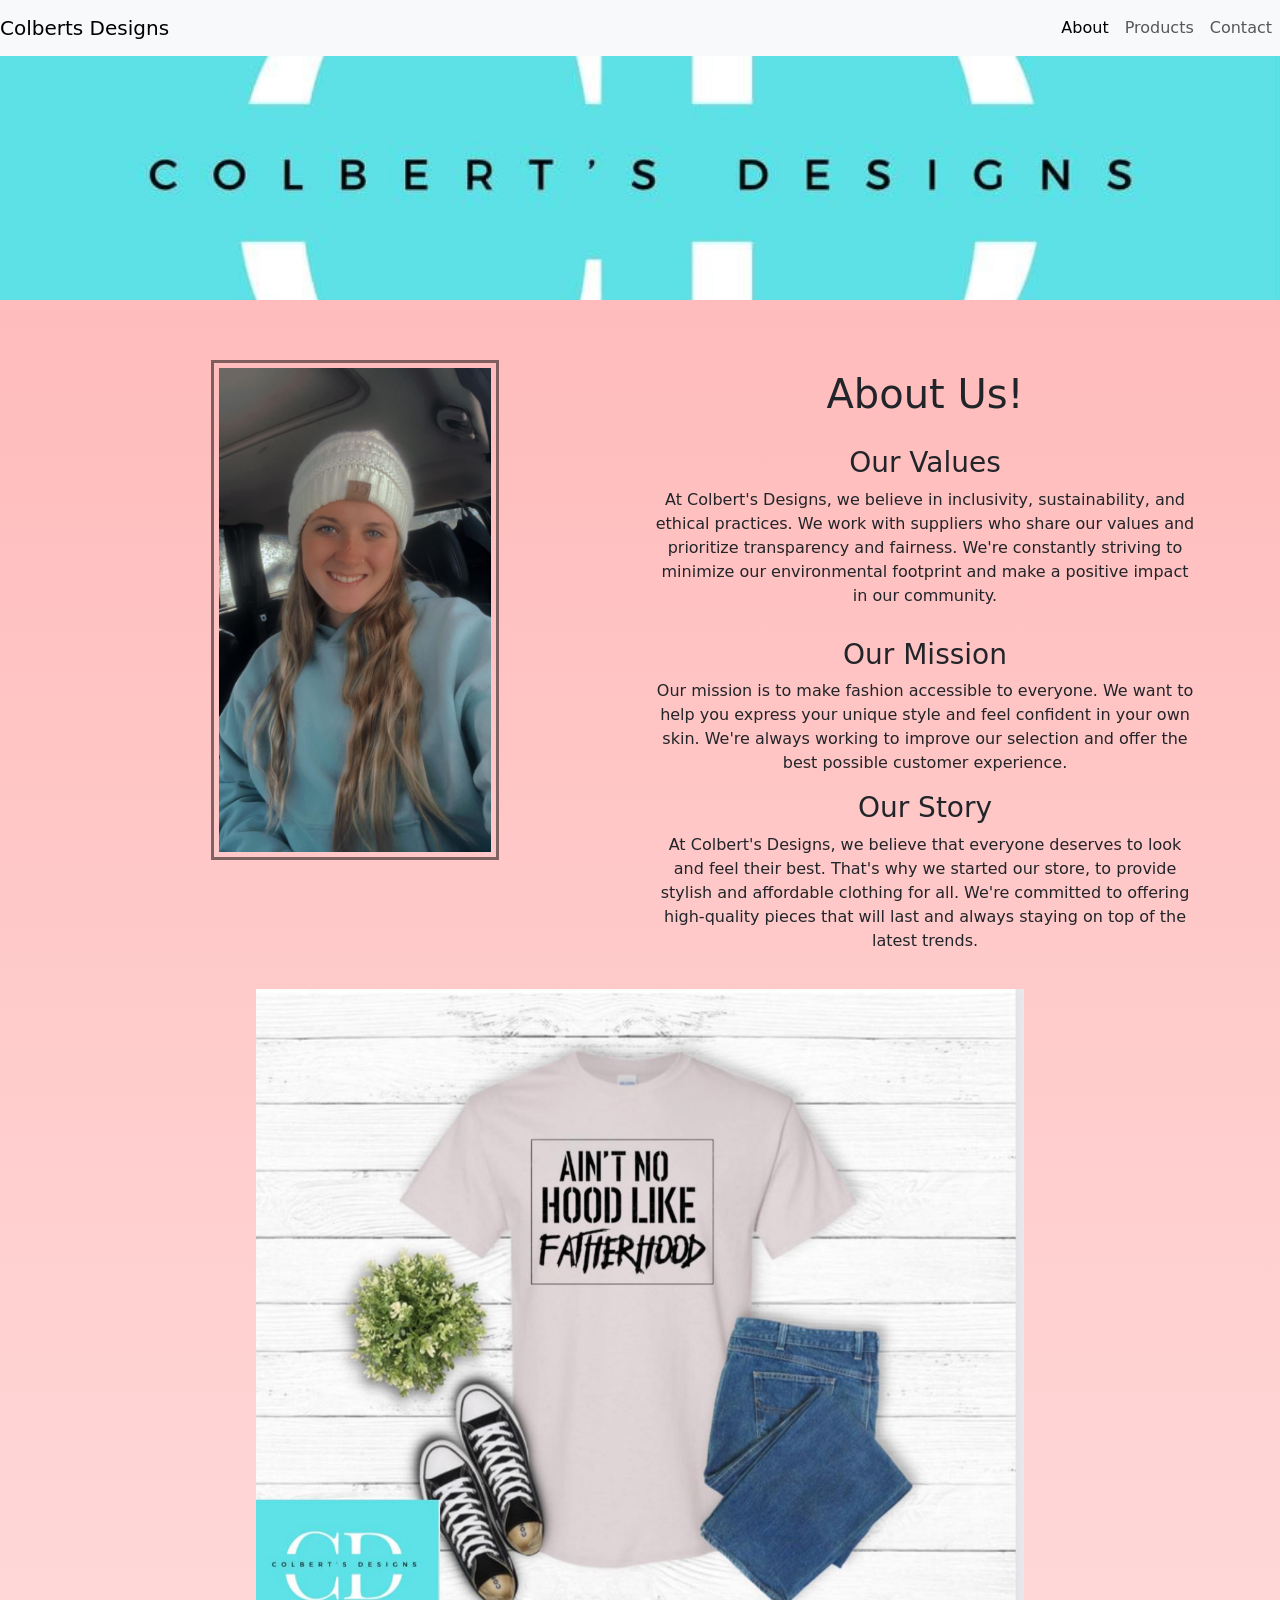
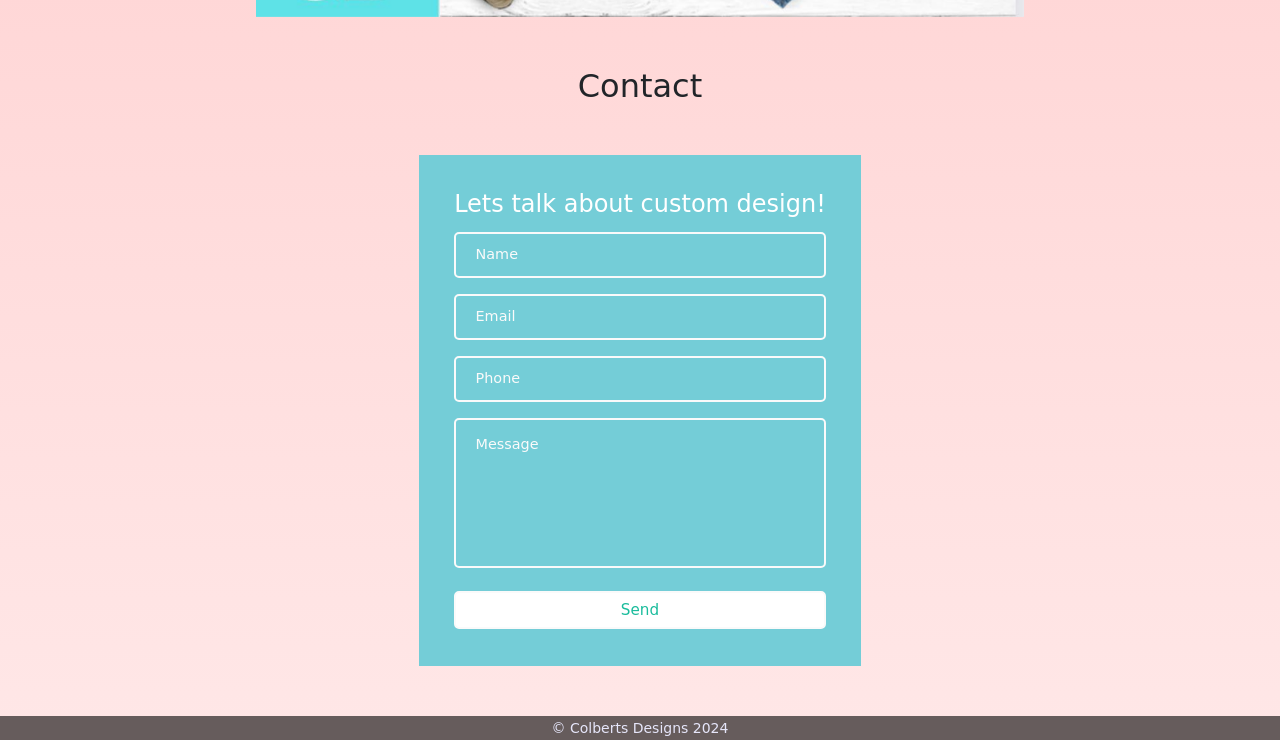
<file: index.html>
<!DOCTYPE html>
<html>
  <head>
    <meta charset="utf-8">
    <meta name="viewport" content="width=device-width">  
    <meta name="Business" content="Colberts Designs">
    <meta name="author" content="Kiera Harris">
    <title>Colberts Designs</title>  
    <link href="https://cdn.jsdelivr.net/npm/bootstrap@5.3.2/dist/css/bootstrap.min.css" rel="stylesheet" integrity="sha384-T3c6CoIi6uLrA9TneNEoa7RxnatzjcDSCmG1MXxSR1GAsXEV/Dwwykc2MPK8M2HN" crossorigin="anonymous">
    <link rel="stylesheet" href="https://cdn.jsdelivr.net/npm/bootstrap-icons@1.11.3/font/bootstrap-icons.min.css">
    <link rel="stylesheet" href="https://cdn.jsdelivr.net/npm/bootstrap-icons@1.11.3/font/bootstrap-icons.min.css">
    <link href="style.css" rel="stylesheet" type="text/css" />
  </head>

  <body>

    <!--Nav-->
    <nav class="navbar navbar-expand-lg bg-body-tertiary fixed-top">
        <a class="navbar-brand text-center" href="#">Colberts Designs</a>
        <button class="navbar-toggler" type="button" data-bs-toggle="collapse" data-bs-target="#navbarNav" aria-controls="navbarNav" aria-expanded="false" aria-label="Toggle navigation">
          <span class="navbar-toggler-icon"></span>
        </button>
        <div class="collapse navbar-collapse" id="navbarNav">
          <ul class="navbar-nav">
            <li class="nav-item">
              <a class="nav-link active" aria-current="page" href="#about-section">About</a>
            </li>
            <li class="nav-item">
              <a class="nav-link" href="#collection-section">Products</a>
            </li>
            <li class="nav-item">
              <a class="nav-link" href="#contact-section">Contact</a>
            </li>
          </ul>
        </div>
      </div>
    </nav>
    <!-- Hero section -->
  	<section id="hero-section" class="hero-image text-center">
      <div class="hero-image-container">
        <div class="overlay">
        </div>
      </div>
        </section>
    
  	<!-- Mission/Meet-me section -->
    <section id="about-section" class="text-center">
      <div class="container">
              <div class="row">
                  <div class="col-md-6">
                      <img src="Img/kailee.jpg" class="img-fluid" alt="Kailee Colbert">
                  </div>
                  <div class="col-md-6">
                    <h1 class="about">About Us!</h1>

                          <h3 class="values">Our Values</h3>
                          <p>At Colbert's Designs, we believe in inclusivity, sustainability, and ethical practices. We work with suppliers who share our values and prioritize transparency and fairness. We're constantly striving to minimize our environmental footprint and make a positive impact in our community.</p>


                          <h3 class="mission">Our Mission</h3>
                          <p>Our mission is to make fashion accessible to everyone. We want to help you express your unique style and feel confident in your own skin. We're always working to improve our selection and offer the best possible customer experience.</p>

                          <h3 class="story">Our Story</h3>
                          <p>At Colbert's Designs, we believe that everyone deserves to look and feel their best. That's why we started our store, to provide stylish and affordable clothing for all. We're committed to offering high-quality pieces that will last and always staying on top of the latest trends.</p>
                  </div>
              </div>
          </div>
      </section>

  
    <!-- section -->
    <section id="collection-section" class="text-center">
      <div id="carouselExampleAutoplaying" class="carousel slide" data-bs-ride="carousel">
        <div class="carousel-inner">
          <div class="carousel-item active">
            <img src="Img/fatherhood.jpg" class="d-block w-100" alt="...">
          </div>
          <div class="carousel-item">
            <img src="Img/god.jpg" class="d-block w-100" alt="...">
          </div>
          <div class="carousel-item">
            <img src="Img/GMA.jpg" class="d-block w-100" alt="...">
          </div>
          <div class="carousel-item">
            <img src="Img/grinch.jpg" class="d-block w-100" alt="...">
          </div>
        </div>
        <button class="carousel-control-prev" type="button" data-bs-target="#carouselExampleAutoplaying" data-bs-slide="prev">
          <span class="carousel-control-prev-icon" aria-hidden="true"></span>
          <span class="visually-hidden">Previous</span>
        </button>
        <button class="carousel-control-next" type="button" data-bs-target="#carouselExampleAutoplaying" data-bs-slide="next">
          <span class="carousel-control-next-icon" aria-hidden="true"></span>
          <span class="visually-hidden">Next</span>
        </button>
      </div>
    </section>


  
    <!-- Contact Section -->
    <section id="contact-section">
        <h2 class="text-center">Contact</h2>

      
        <div class="container">
          <div class="contact-form">
            
          <form action="https://formspree.io/f/xdoqnaov" method="POST">
            <h3 class="title">Lets talk about custom design!</h3>
            <div class="input-container">
              <input type="text" name="name" class="input" required/>
              <label for="" required>Name</label>
            </div>
            <div class="input-container">
              <input type="email" name="email" class="input" /required>
              <label for="" required>Email</label>
            </div>
            <div class="input-container">
              <input type="tel" name="phone" class="input" />
              <label for="">Phone</label>
            </div>
            <div class="input-container textarea">
              <textarea name="message" class="input" required></textarea>
              <label for="" required>Message</label>
            </div>
            <input type="submit" value="Send" class="btn" />
          </form>

                </div>
            </div>
        </div>
    </section>



  
    <!-- Footer section -->
    <section id="footer-section">
      <small>&copy; Colberts Designs 2024</small>
      
    </section>
  
   <script src="https://cdn.jsdelivr.net/npm/bootstrap@5.3.2/dist/js/bootstrap.bundle.min.js" integrity="sha384-C6RzsynM9kWDrMNeT87bh95OGNyZPhcTNXj1NW7RuBCsyN/o0jlpcV8Qyq46cDfL" crossorigin="anonymous">

     const inputs = document.querySelectorAll('.input');

     inputs.forEach(input => {
       input.addEventListener('input', function() {
         if (this.value !== '') {
           this.setAttribute('value', this.value);
         } else {
           this.removeAttribute('value');
         }
       });
     });
     
   </script>
	
  </body>
</html>
</file>
<file: style.css>
body {
  background-image: linear-gradient(#ffb5b5, #ffe7e7);
  margin: 0 auto;
}

.navbar-nav {
    margin-left: auto;
}

.navbar-nav .nav-link:hover {
    color: #6c757d;
    text-decoration: underline; /* Add underline effect on hover */
}

a {
  color: #6c757d;
}

.hero-text {
  color: #E6E6FA;
  background-color: rgba(0, 0, 0, 0.5);
  padding: 20px;
}

.hero-title .hero-p {
  margin: auto;
}

.hero-image-container {
     position: relative;
     background-image: url("Img/ColbertsLOGO.jpg");
     height: 500%;
     background-position: center;
     background-repeat: no-repeat;
     background-size: cover;
     background-attachment: relative;
     padding-top: 300px;
}

#about-section img {
  width: auto;
  max-height: 500px;
  border: solid 3px;
  padding: 5px;
  border-color: rgba(0, 0, 0, 0.5);
  
}

#about-section {
  margin: 20px;
}

.about {
  padding: 20px;
}

.col-md-6 .about {
  align-items: center;
}

.img-fluid {
  margin-top: 10px;
  width:20%;
}

.mission {
  margin-top: 30px;
}

.container {
  margin-top: 50px;
}

h4 {
  margin:auto;
  padding: 10px;
}




#contact-section {
  margin: 50px auto;
}


.contact-form {
  background-color: #1abc9c;
  position: absolute;
}

.container {
  display: flex;
  justify-content: center;
}

.form {
  width: 50%;
  max-width: 820px;
  background-color: #fff;
  border-radius: 10px;
  box-shadow: 0 0 20px 1px rgba(0, 0, 0, 0.1);
  z-index: 1000;
  overflow: hidden;
  display: grid;
  grid-template-columns: repeat(2, 1fr);
}

.contact-form {
  background-color: #74cdd7;
  position: relative;
}



form {
  padding: 2.3rem 2.2rem;
  z-index: 10;
  overflow: hidden;
  position: relative;
}



.title {
  color: #fff;
  font-weight: 500;
  font-size: 1.5rem;
  line-height: 1;
  margin-bottom: 0.7rem;
}

.input-container {
  position: relative;
  margin: 1rem 0;
}

.input {
  width: 100%;
  outline: none;
  border: 2px solid #fafafa;
  background: none;
  padding: 0.6rem 1.2rem;
  color: #fff;
  font-weight: 500;
  font-size: 0.95rem;
  letter-spacing: 0.5px;
  border-radius: 5px;
  transition: 0.3s;
}

textarea.input {
  padding: 0.8rem 1.2rem;
  min-height: 150px;
  border-radius: 5px;
  resize: none;
  overflow-y: auto;
}

.input-container label {
  position: absolute;
  top: 50%;
  left: 15px;
  transform: translateY(-50%);
  padding: 0 0.4rem;
  color: #fafafa;
  font-size: 0.9rem;
  font-weight: 400;
  pointer-events: none;
  z-index: 1000;
  transition: 0.5s;
}

.input-container.textarea label {
  top: 1rem;
  transform: translateY(0);
}

.btn {
  padding: 0.6rem 1.3rem;
  background-color: #fff;
  border: 2px solid #fafafa;
  font-size: 0.95rem;
  color: #1abc9c;
  line-height: 1;
  border-radius: 5px;
  outline: none;
  cursor: pointer;
  transition: 0.3s;
  margin: 0;
  width: 100%;
}

.btn:hover {
  background-color: transparent;
  color: #fff;
}

.input-container span {
  position: absolute;
  top: 0;
  left: 25px;
  transform: translateY(-50%);
  font-size: 0.8rem;
  padding: 0 0.4rem;
  color: transparent;
  pointer-events: none;
  z-index: 500;
}

/* .input-container span:before,
.input-container span:after {
  content: "";
  position: absolute;
  width: 10%;
  opacity: 0;
  transition: 0.3s;
  height: 5px;
  background-color: #1abc9c;
  top: 50%;
  transform: translateY(-50%);
} */

.nav-item {
  text-align: right;
}

#footer-section {
  color: #E6E6FA;
  text-align: center;
  background-color: rgba(0, 0, 0, 0.6)
}

/*new Styles to edit above*/

.carousel-item img {
  display: block;
  margin: 0 auto; /* This will center the images horizontally */
  max-width: 100%; /* Ensure images don't exceed the width of their container */
}

.carousel {
  max-width: 60%; /* Adjust the width of the carousel as needed */
  margin: 0 auto; /* Center the carousel horizontally */
  position: relative;
}

.carousel-item active {
  height: 10%;
}

.carousel-item img{
  max-width: 100%; /* Adjust the width of the carousel as needed */
  margin: 0 auto; /* Center the carousel horizontally */
}
</file>
